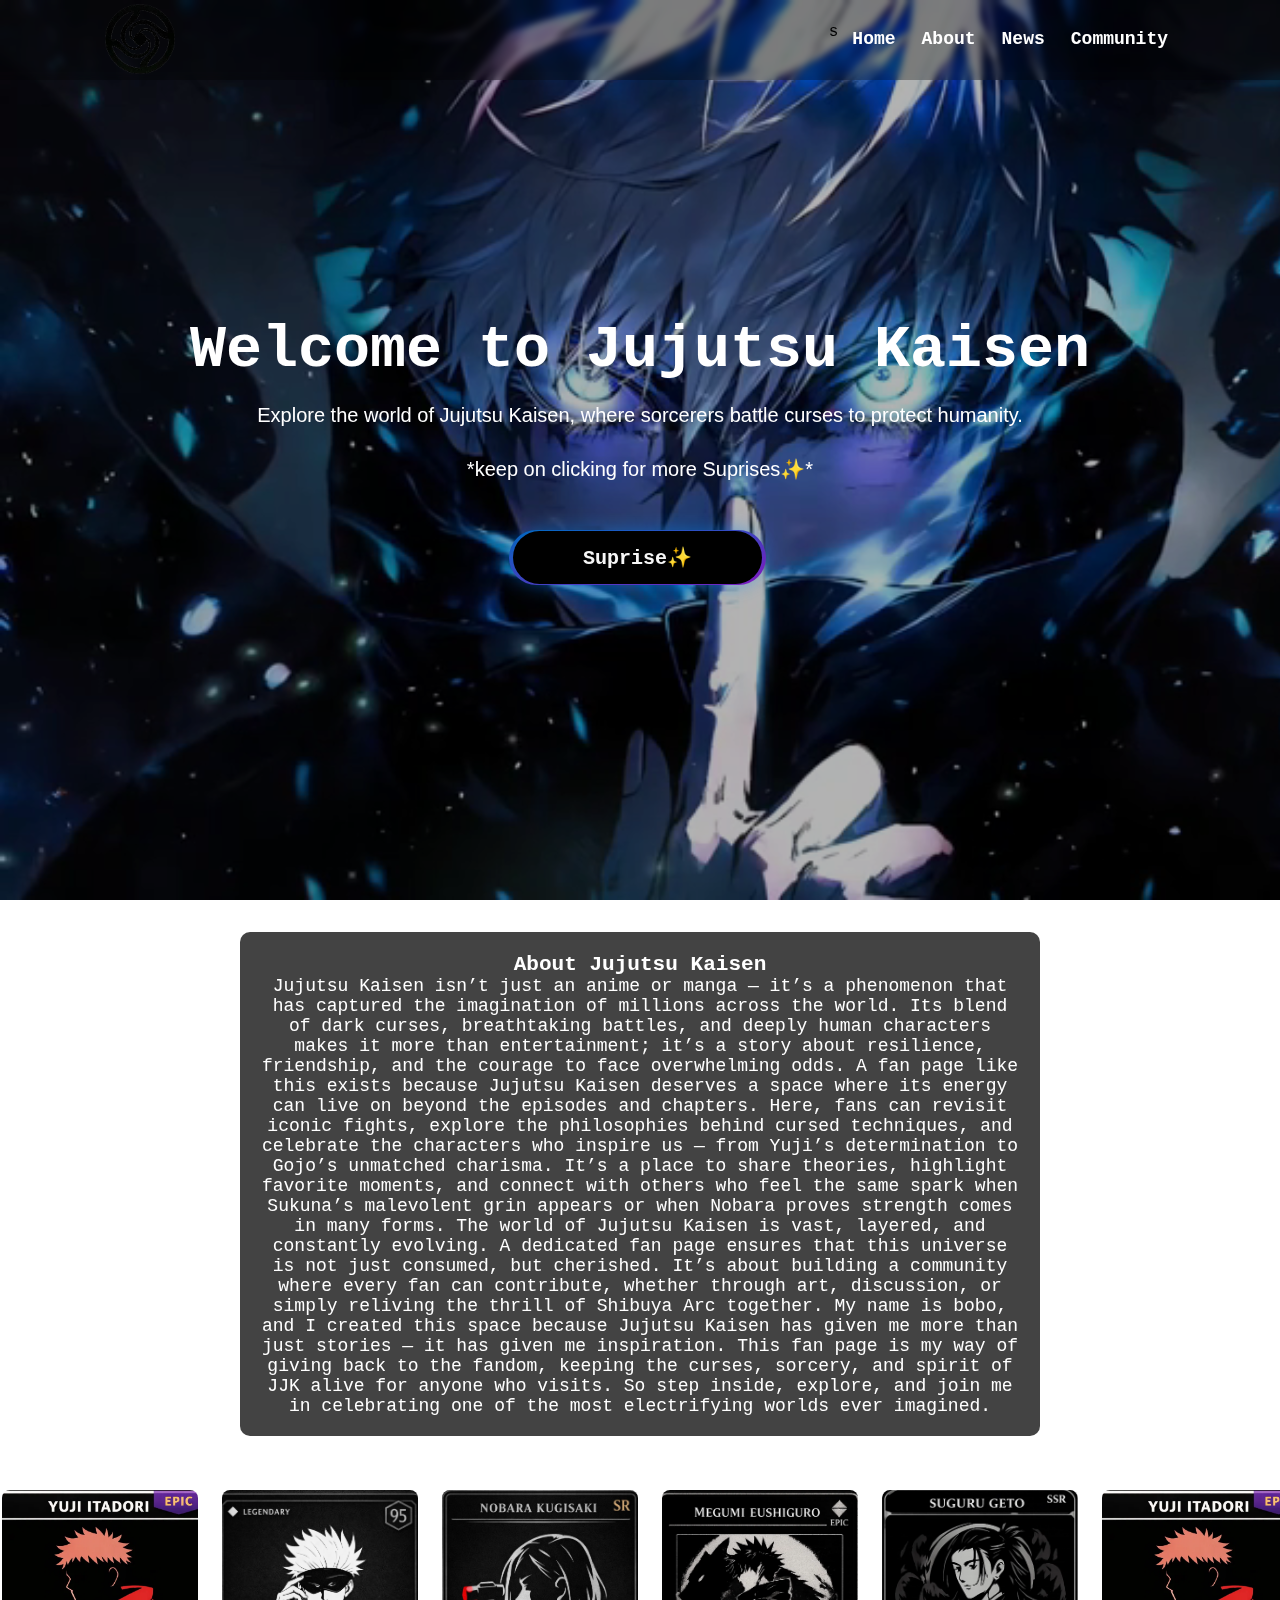
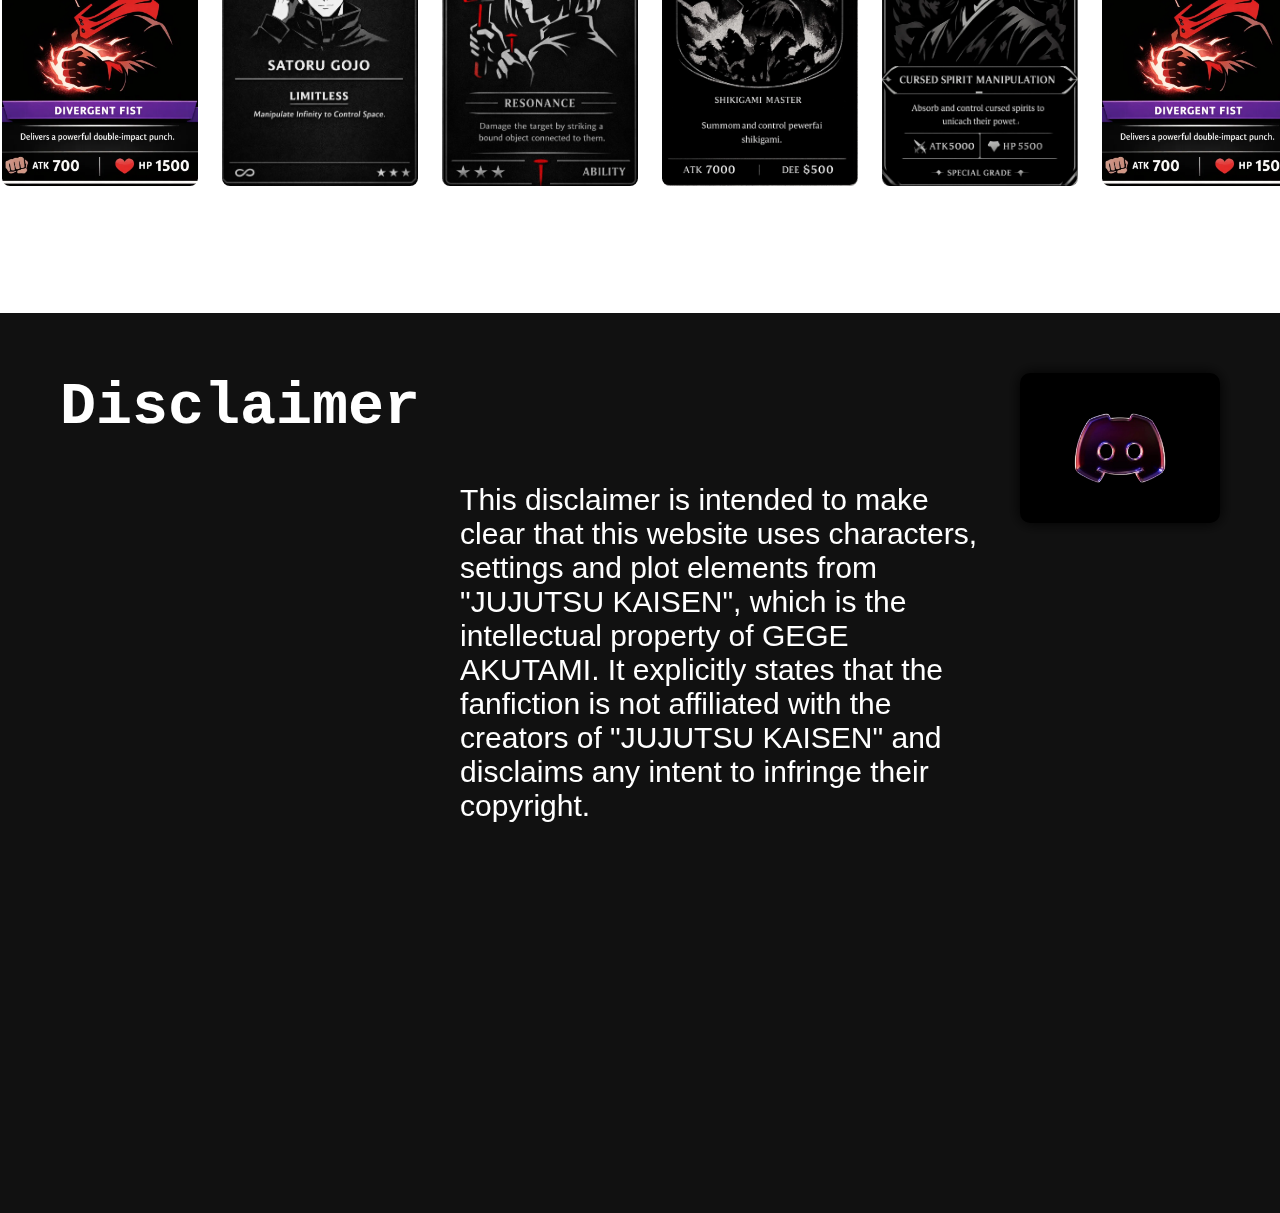
<file: index.html>
<!DOCTYPE html>
<html lang="en">    
<head>
    <meta charset="UTF-8">
    <meta name="viewport" content="width=device-width, initial-scale=1.0">
    <title>JJK</title>
    <link rel="stylesheet" href="styles.css">
    <meta name="viewport" content="width=device-width, initial-scale=1.0">
</head>
<body>
    <div class="hero">

        <video autoplay loop muted plays-inline class="back-video">
            <source src="assests/video.mp4" type="video/mp4">
        </video>
       <nav>
       <img class="logo" src="assests/logo.png" />
        <ul> s
            <li><a href="index.html">Home</a></li>
             <li><a href="index.html#box" id="aboutBtn" class="scroll-btn">About</a></li>
            <li><a href="news.html">News</a></li>
            <li><a href="test.html">Community</a></li>
        </ul>
       </nav>
        <script>
 window.onload = () => {
    if (window.location.hash === "#box") {
    const target = document.querySelector("#box");
    if (target) {
      // Reset to top first
      window.scrollTo(0, 0);

      // Smooth scroll after short delay
      setTimeout(() => {
        target.scrollIntoView({
          behavior: "smooth",
          block: "start"
        });
      }, 300);
    }
  }
};
        </script>

     <div class="content">
          <h1>Welcome to Jujutsu Kaisen</h1>
          <p>Explore the world of Jujutsu Kaisen, where sorcerers battle curses to protect humanity.</p>
          <p>*keep on clicking for more Suprises✨*</p>
         <button onclick="playRandomSound()">Suprise✨</button>
     </div>
    </div>
       <audio id="sound1" src="assests/gojo-honored.mp3" preload="auto"></audio>
       <audio id="sound2" src="assests/megumi-domain.mp3" preload="auto"></audio>
       <audio id="sound3" src="assests/yuji-shout.mp3" preload="auto"></audio>
 
        <script src="script.js"></script>
                   

    <div class="box" id="box">
        <h3>About Jujutsu Kaisen</h3>
        <p>Jujutsu Kaisen isn’t just an anime or manga — it’s a phenomenon that has captured the imagination of millions across the world. Its blend of dark curses, breathtaking battles, and deeply human characters makes it more than entertainment; it’s a story about resilience, friendship, and the courage to face overwhelming odds.
         A fan page like this exists because Jujutsu Kaisen deserves a space where its energy can live on beyond the episodes and chapters. Here, fans can revisit iconic fights, explore the philosophies behind cursed techniques, and celebrate the characters who inspire us — from Yuji’s determination to Gojo’s unmatched charisma. It’s a place to share theories, highlight favorite moments, and connect with others who feel the same spark when Sukuna’s malevolent grin appears or when Nobara proves strength comes in many forms.
         The world of Jujutsu Kaisen is vast, layered, and constantly evolving. A dedicated fan page ensures that this universe is not just consumed, but cherished. It’s about building a community where every fan can contribute, whether through art, discussion, or simply reliving the thrill of Shibuya Arc together.
         My name is bobo, and I created this space because Jujutsu Kaisen has given me more than just stories — it has given me inspiration. This fan page is my way of giving back to the fandom, keeping the curses, sorcery, and spirit of JJK alive for anyone who visits.
         So step inside, explore, and join me in celebrating one of the most electrifying worlds ever imagined.


             </p>
    
    </div>
    <div class="backdrop">
        <h1></h1>
    </div>
      <section class="carousel">

        <div class="carousel-track">
            <div class="card">
                <img src="assests/itadori.png" alt="Itadori Yuji">
            </div>
            <div class="card">
                <img src="assests/gojo.png" alt="Gojo Satoru">
            </div>
            <div class="card">
                <img src="assests/nobara.png" alt="Nobara Kuroi">
            </div>
            <div class="card">
                <img src="assests/megumi.png" alt="Megumi Fushiguro">
            </div>
            <div class="card">
               <img src="assests/getto.png" alt="Yuki Tsukumo">
            </div>
         <div class="card">
                <img src="assests/itadori.png" alt="Itadori Yuji">
            </div>
            <div class="card">
                <img src="assests/gojo.png" alt="Gojo Satoru">
            </div>
            <div class="card">
                <img src="assests/nobara.png" alt="Nobara Kuroi">
            </div>
            <div class="card">
                <img src="assests/megumi.png" alt="Megumi Fushiguro">
            </div>
            <div class="card">
                <img src="assests/getto.png" alt="Yuki Tsukumo">
            </div>
        </div>
    </section>
    <div class="end-box">
      <h1>Disclaimer</h1>
     <p>This disclaimer is intended to make clear that this website uses characters, settings and plot elements from "JUJUTSU KAISEN", which is the intellectual property of  GEGE AKUTAMI. It explicitly states that the fanfiction is not affiliated with the creators of "JUJUTSU KAISEN" and disclaims any intent to infringe their copyright.</p>
     <a href="https://discord.gg/jyq73Vq6" target="_blank">
         <img src="assests/discord.png" alt="JJK Logo">
         </a>   
    </div>
    <!-- Loading screen -->


</div>
 </body>
</html>
</file>
<file: styles.css>
* {
  margin: 0;
  padding: 0;
  box-sizing: border-box;
  font-family: 'Courier New', Courier, monospace;

}
.hero {
  width: 100%;
  min-height: 100vh;
  background-image: linear-gradient(rgba(0, 0, 0, 0.3),rgba(0, 0, 0, 0.3));
  background-repeat: no-repeat;
  background-position: center;
  background-size: cover;
  position: relative;
  display: flex;
  justify-content: center;
  align-items: center;
  margin: 0;
  padding: 0;
  overflow-x: hidden; 
  
}

nav {
  width: 100%;
  height: 80px;
  display: flex;
  justify-content: space-between;
  align-items: center;
  position: absolute;
  top: 0;
  left: 0;
  padding: 0 100px;
  background: rgba(0,0,0,0.3);
  backdrop-filter: blur(3px);
}

nav .logo {
  width: 80px;
  transition: transform 0.6s ease;
  display: inline-block;
  border-bottom: 2px solid transparent;
}

nav .logo:hover {
  transform: rotate(138deg);
  border-bottom: 2px solid #ffffff;
  box-shadow: 0 0 10px #d0c9d2;
  border-radius: 1000px;
}

nav ul {
  display: flex;
  flex-wrap: wrap;
  gap: 2px;
}

nav ul li {
  list-style: none;
}
nav ul li a {
       text-decoration: none;
      color: #FFFFFF; /* default color */
      font-size: 18px;
      font-weight: bold;
     padding: 6px 12px;
      border-radius: 6px;
      display: inline-block;
        transition: all 0.6s ease;
        border-bottom: 2px solid transparent;
 
}

nav ul li a:hover {
/*background: linear-gradient(to right, #FF003C, #D100FF); /* gradient hover */
  border-radius: 6px;
  border-bottom: 2px solid #bf00ff;
  text-shadow: 0 0 10px #ad10e2; /* glowing effect */
  transform: scale(1.1); /* slight zoom effect */}


.content {
  text-align: center;
  padding: 0 5%;
}

.content h1 {
  font-size: 60px;
  color: #fff;
  margin-bottom: 20px;
  font-weight: 600;
  align-content: center;
}

.content p {
  font-size: 20px;
  color: #fff;
  margin-bottom: 30px;
  font-weight: 500;
  font-family: Arial, Helvetica, sans-serif;
  text-align: center;
}

.content button {
  background-color: black;
  color: #f6f6f6;
  border: none;
  padding: 14px 70px;
  border-radius: 30px;
  font-size: 20px;
  font-weight: 600;
  transition: 0.5s;
  margin-top: 20px;
  display: inline-flex;
  justify-content: center;
  align-items: center;
  box-shadow: 0 0 20px rgba(0, 140, 255, 0.5);
  position: relative;
  margin-left: -5px;
}

.content button::after {
  content: '';
  position: absolute;
  height: 102%;
  width: 103%;
  border-radius: 1000px;
  background-image: linear-gradient(to bottom right,#008cff,#e100ff);
  z-index: -1;
}

.content button:hover {
  background-image: linear-gradient(to bottom right,#008cff,#e100ff);
  color: #000;
  box-shadow: 0 0 20px #d0c9d2;
}


.back-video {
   position: fixed;        /* full screen background */
  top: 0;
  left: 0;
  width: 100vw;
  height: 100vh;
  object-fit: cover;      /* fill screen */
  object-position: center center; /* keep the true center visible */
  z-index: -1;
}
           /* behind content */


  

@media (min-aspect-ratio: 16/9) {
  .back-video {
    width: 100%;
    height: auto;
  }
}
@media (max-aspect-ratio: 16/9) {
  .back-video {
    width: auto;
    height: 100%;
  }
}
; /* ensures video fills without distortion */
.back-video::-webkit-media-controls {
  display: none !important;
}
.back-video::-moz-media-controls {
  display: none !important;
}
.backdrop{

 position: absolute;
  inset: 0;              /* top:0; right:0; bottom:0; left:0 */
  width: 100%;
  height: 100%;
  object-fit: cover;     /* fills while keeping aspect ratio */
  object-position: center center; /* keep the focal point centered */
  z-index: -1;

  
}
@media (min-aspect-ratio: 16/9) {
  .backdrop{
    width: 100%;
    height: auto;
  }
}
@media (max-aspect-ratio: 16/9) {
  .backdrop {
    width: auto;
    height: 100%;
  }
}
.box {
  position: relative;
  margin: 2rem auto;
  background: rgba(0, 0, 0, 0.738);
  padding: 20px;
  border-radius: 10px;
  width: 80%;
  max-width: 800px;
  color: #ffffff;
  text-align: center;
  box-shadow: 0 0 15px rgba(255, 255, 255, 0.2);
  font-size: large;
  transition: all 0.3s ease;
}

.box:hover {
  box-shadow: 0 0 25px rgba(255, 255, 255, 0.4);
  font-size: larger;
}

.carousel {
  width: 100%;
  overflow: hidden;
  background: rgba(255,255,255,0.05);
  padding: 20px 0;
}

.carousel-track {
  display: flex;
  gap: 20px;
  animation: scroll 20s linear infinite;
}

.card {
  flex: 0 0 auto;
  width: 200px;
  border-radius: 10px;
  overflow: hidden;
}

.card img {
  width: 100%;
  height: auto;
  object-fit: cover;
  border: 2px solid #fff;
  border-radius: 10px;

  aspect-ratio: 2/3 ;
}

@keyframes scroll {
  0%   { transform: translateX(0); }
  100% { transform: translateX(-50%); }
}

.end-box {
  position: relative;
  width: 100%;
  min-height: 100vh;
  background: rgba(0, 0, 0, 0.934);
  padding: 40px;
  display: flex;
  justify-content: center;
  margin-top: 100px;
}

.end-box p {
  font-size: 30px;
  color: #fff;
  font-weight: 500;
  font-family: Arial, Helvetica, sans-serif;
  margin: 130px 20px 0;
}

.end-box h1 {
  font-size: 60px;
  color: #fff;
  font-weight: 600;
  margin: 20px;
}

.end-box img {
  width: 200px;
  height: 150px;
  margin: 20px;
  border-radius: 10px;
  box-shadow: 0 0 15px rgb(0, 0, 0);
  background-color: #000;
}

/* 📱 Responsive Media Queries */

/* Tablet */
@media (max-width: 1024px) {
  nav {
    padding: 0 40px;
  }

  .content h1 {
    font-size: 40px;
  }

  .content p {
    font-size: 18px;
  }

  .content button {
    padding: 12px 50px;
    font-size: 18px;
  }

  .card {
    width: 150px;
  }

  .end-box h1 {
    font-size: 40px;
  }

  .end-box p {
    font-size: 20px;
  }
}

/* Mobile */
@media (max-width: 600px) {
  nav {
    flex-direction: column;
    height: auto;
    padding: 10px;
  }

  nav ul {
    flex-wrap: wrap;
    justify-content: center;
  }

  .content h1 {
    font-size: 28px;
  }

  .content p {
    font-size: 16px;
  }

  .content button {
    padding: 10px 30px;
    font-size: 16px;
  }

  .box {
    width: 95%;
    font-size: 0.9rem;
  }

  .card {
    width: 120px;
  }

  .end-box {
    flex-direction: column;
    text-align: center;
    margin-top: 50px;
  }

  .end-box h1 {
    font-size: 24px;
    margin: 20px 0;
  }

  .end-box p {
    font-size: 14px;
    margin: 20px 0;
    padding: 0 10px;
  }

  .end-box img {
    width: 120px;
    height: auto;
    margin: 20px auto;
  }
}
/* Fullscreen loader with background image */
</file>
